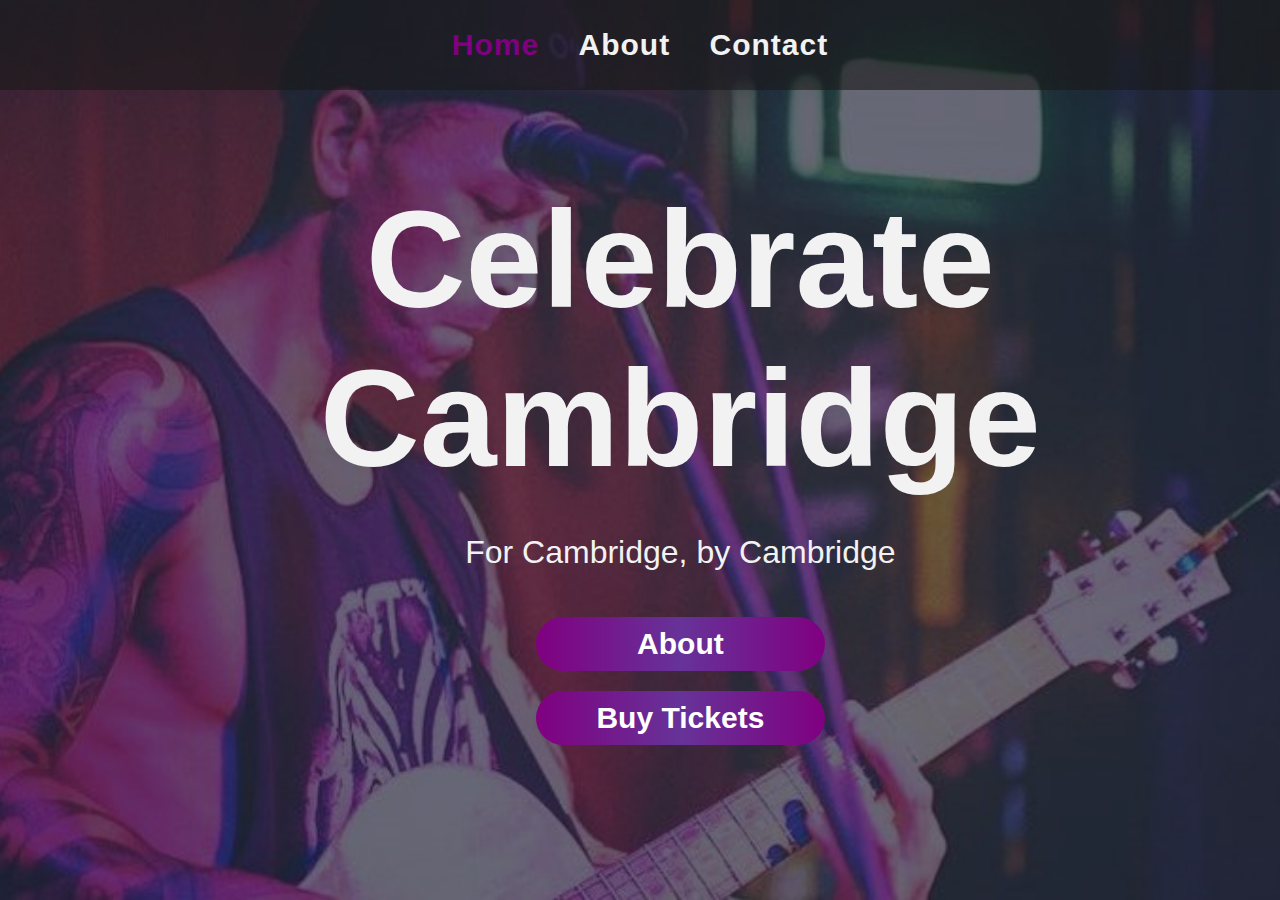
<file: index.html>
﻿<!DOCTYPE html>

<html lang="en" xmlns="http://www.w3.org/1999/xhtml">
<head>
    <meta charset="utf-8" />
    <title>Celebrate Cambridge | Home</title>
    <link rel="stylesheet" href="style.css" />
</head>
<body class="parallax">
    <!-- navigation bar -->
    <div class="topnav">
        <a href="index.html" style="flex: 25%; text-align: left; margin: 0 3%;">
            <!-- <div>Celebrate<br />Cambridge</div> -->
        </a>
        <div style="flex: 50%; text-align: center;">
            <a class="active" href="index.html">Home</a>
            <a href="about.html">About</a>
            <a href="mailto:ld@camhigh.school.nz">Contact</a>
        </div>
        <a href="tickets.html" style="flex: 25%; text-align: right; margin: 0 3%;">
            <!-- <div>Buy<br />Tickets</div> -->
        </a>
    </div>

    <!-- title, tag line, more nav buttons section -->
    <section class="main" style="height: auto; margin: 10vh auto;">
        <div class="total-center">
            <div style="font-size: 138px; font-weight: bold;">Celebrate<br />Cambridge</div>
            <div style="font-size: 32px; margin: 5%">For Cambridge, by Cambridge</div>
            <button class="medium" onclick="location.href='about.html'">About</button>
            <button class="medium" id="eventbrite-widget-modal-trigger-345092550107" type="button">Buy Tickets</button>
        </div>
    </section>


    <!-- embedded ticket sales -->
    <!-- Noscript content for added SEO -->
    <noscript><a href="https://www.eventbrite.com/e/celebrate-cambridge-tickets-345092550107" rel="noopener noreferrer" target="_blank">Buy Tickets on Eventbrite</a></noscript>
    <script src="https://www.eventbrite.co.nz/static/widgets/eb_widgets.js"></script>
    <script type="text/javascript">
        var exampleCallback = function () {
            console.log('Order complete!');
        };

        window.EBWidgets.createWidget({
            widgetType: 'checkout',
            eventId: '345092550107',
            modal: true,
            modalTriggerElementId: 'eventbrite-widget-modal-trigger-345092550107',
            onOrderComplete: exampleCallback
        });
    </script>
</body>
</html>
</file>
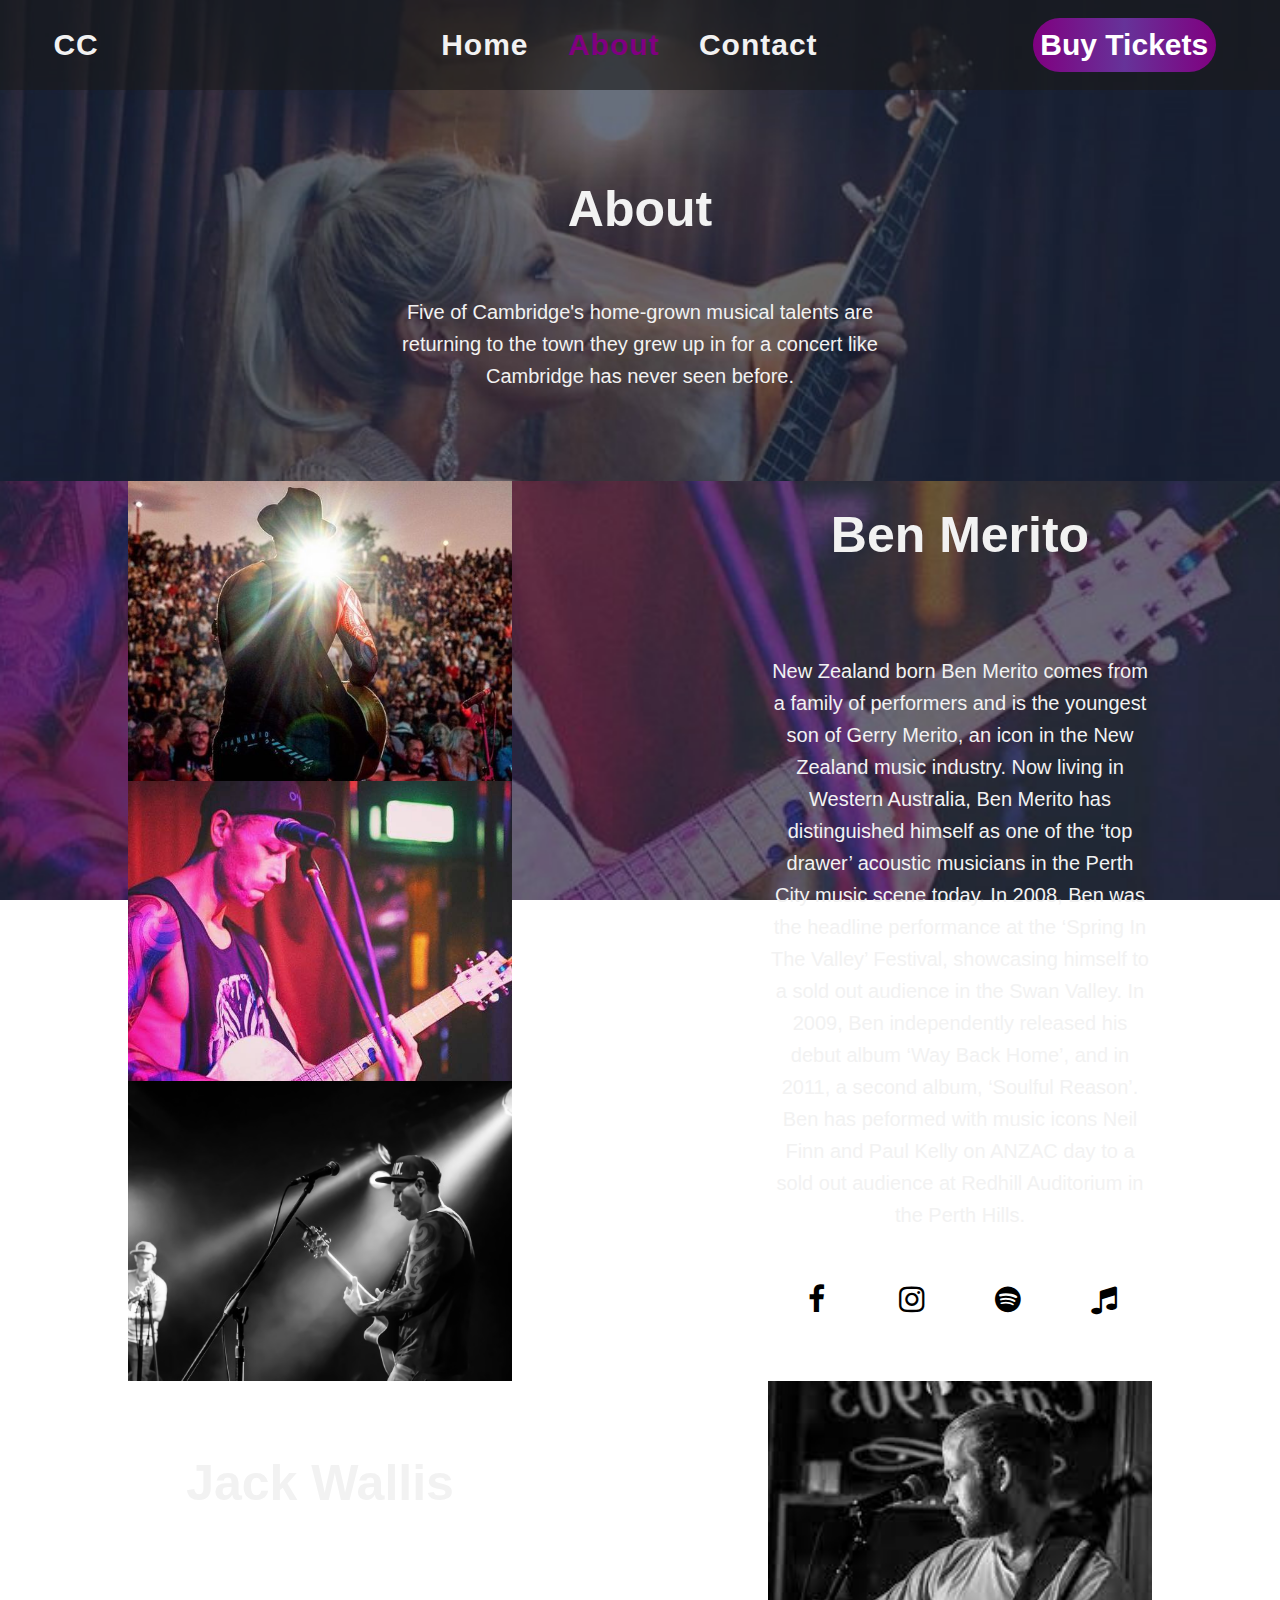
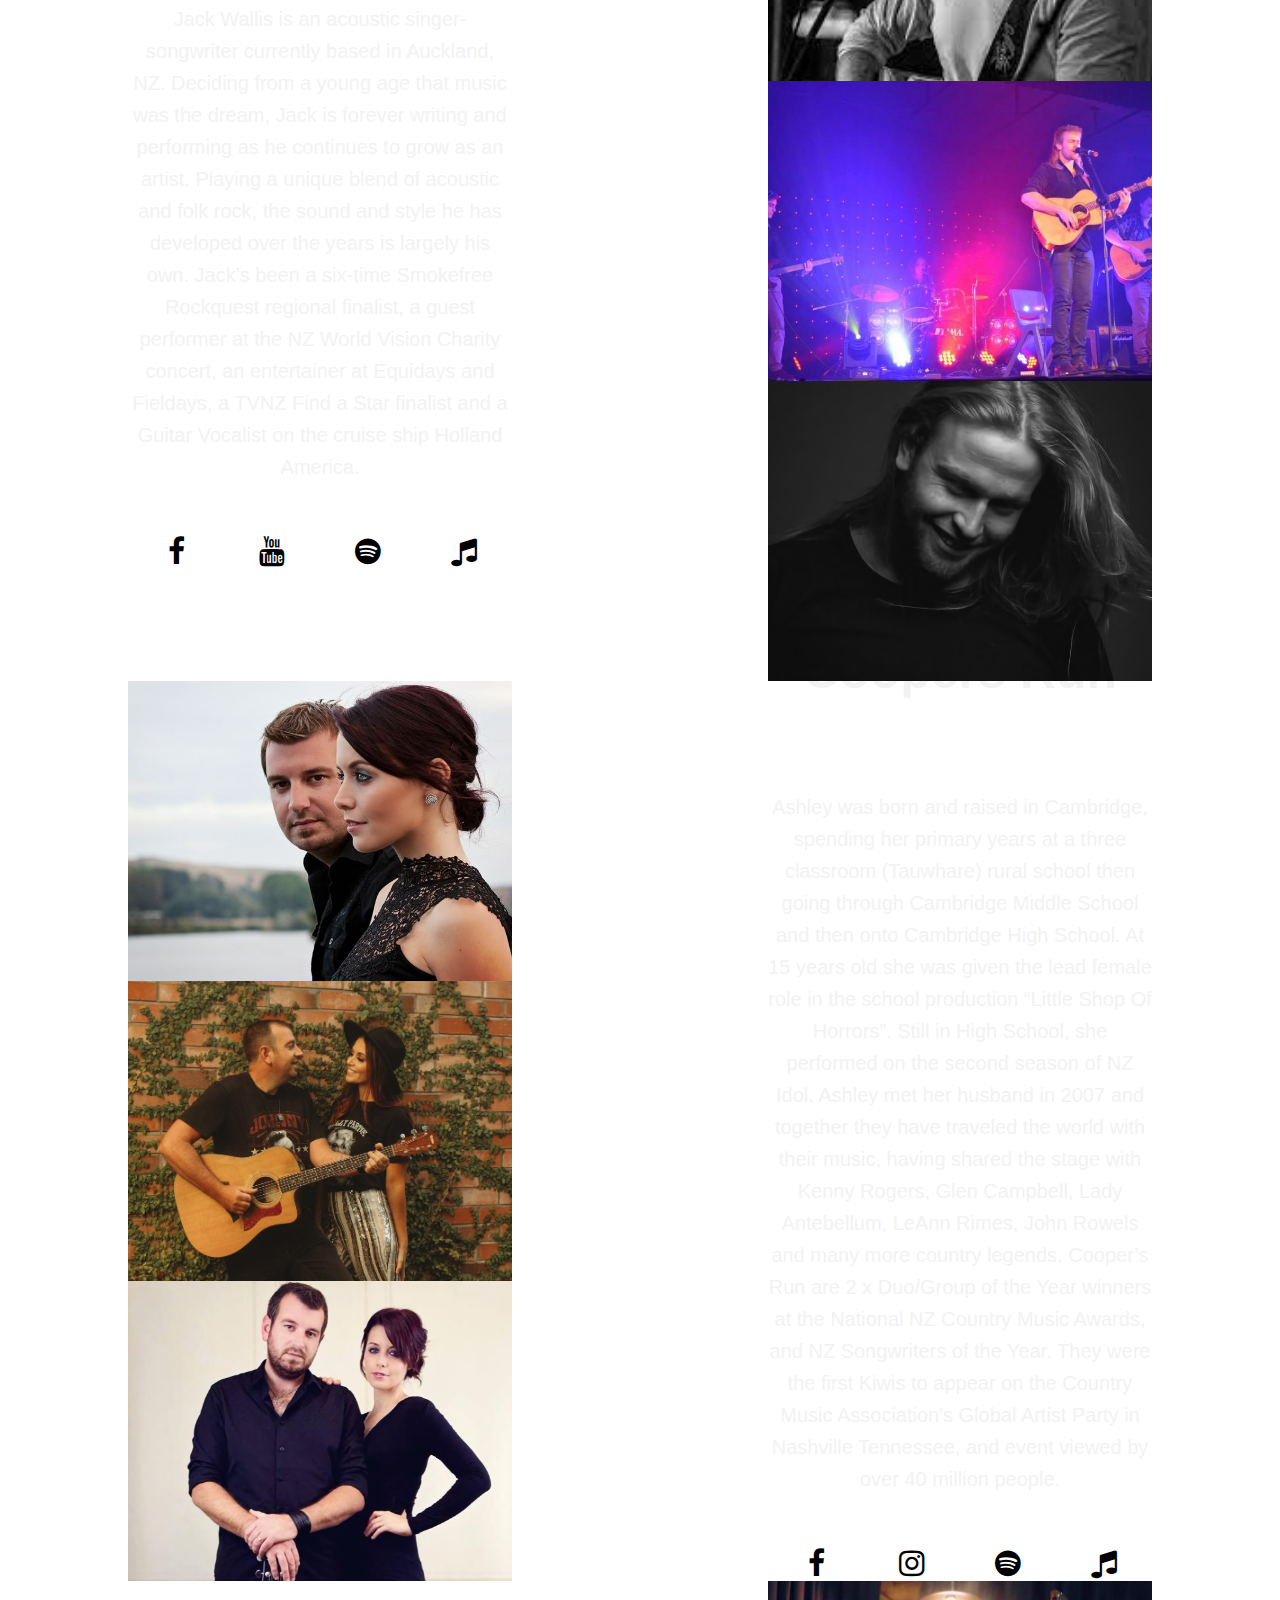
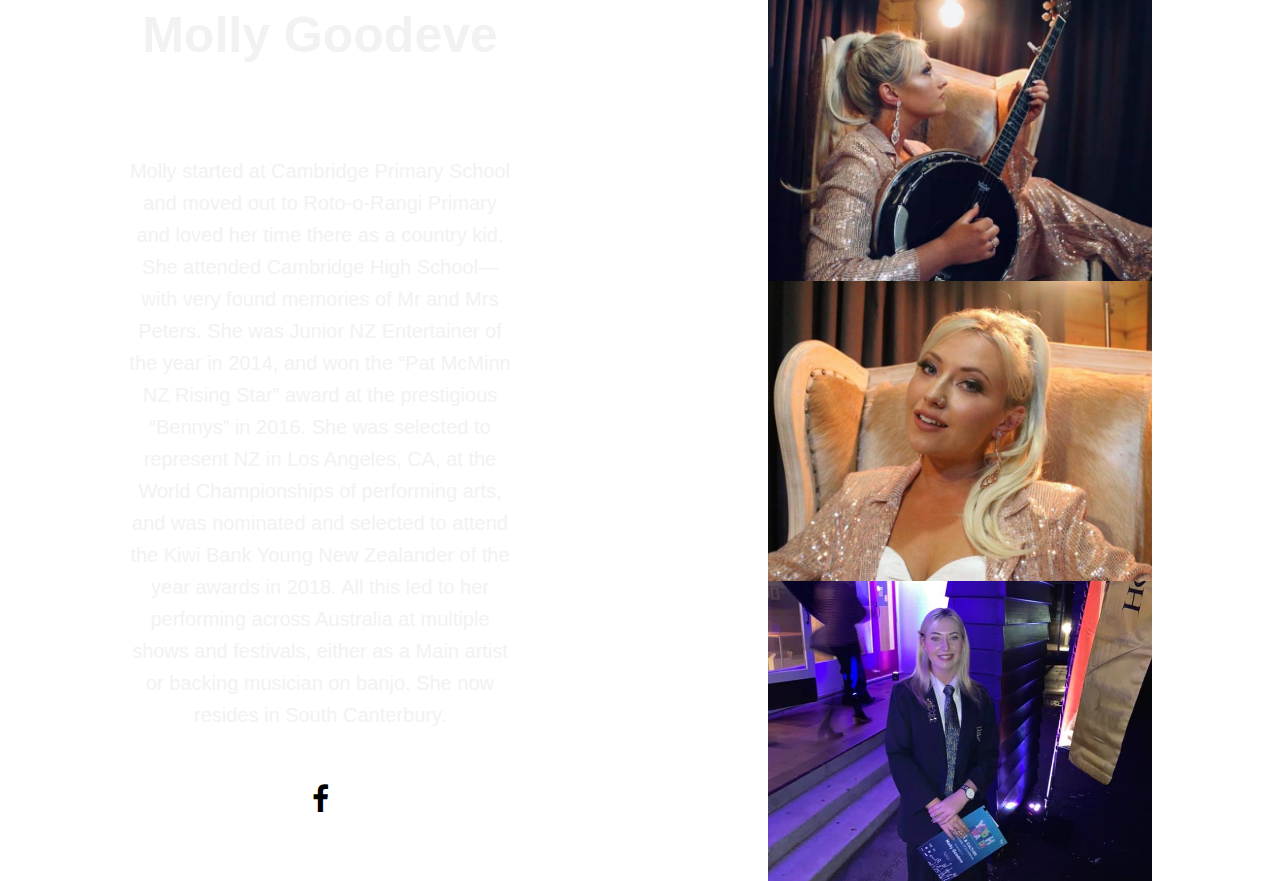
<file: about.html>
﻿<!DOCTYPE html>

<html lang="en" xmlns="http://www.w3.org/1999/xhtml">
<head>
    <meta charset="utf-8" />
    <title>Celebrate Cambridge | About</title>
    <link rel="stylesheet" href="style.css" />
    <link rel="stylesheet" href="https://cdnjs.cloudflare.com/ajax/libs/font-awesome/4.7.0/css/font-awesome.min.css">
    <style>
        .media-box {
            margin: 10% 0%;
            width: 100%;
            height: 5%;
            display: flex;
            justify-content: space-around;
        }

        .media-box a {
            width: 60px;
            margin: auto;
        }

        .media-button {
            width: 100%;
            height: 100%;
        }

        .fa {
            padding: 15px 0;
            font-size: 30px;
            text-align: center;
            text-decoration: none;
            background: white;
            color: black;
            float: left;
            border-radius: 20px;
        }

        .columns-container {
            display: flex;
            width: 100%;
            height: 100vh;
            margin: 0;
            align-items: center;
            justify-content: center;
        }

        .img-column {
            flex: 1 1;
            margin: 0 10%;
            height: 100%;
        }

            .img-column div {
                overflow: hidden;
                background-position: center;
                background-repeat: no-repeat;
                width: 100%;
                height: 33.33%;
            }

            .img-column div img {
                object-fit: cover;
                width: 100%;
                height: 100%;
            }

        .text-column {
            flex: 1 1;
            margin: 0 10%;
            text-align: center;
            line-height: 1.6;
            font-size: 20px;
        }

        .parallax-div {
            overflow: hidden;
            position: relative;
            width: 100%;
            background-image: url('assets/img/ben-merito/ben-2-shaded.jpg');
            background-attachment: fixed;
            background-size: cover;
            background-repeat: no-repeat;
            background-position: top center;
        }
    </style>
</head>
<body class="parallax" style="background-image: url('assets/img/molly-goodeve/molly-1-shaded.jpg');">
    <!-- navigation bar -->
    <div class="topnav">
        <a href="index.html" style="flex: 20%; text-align: left; margin: 0 3%;">
            <div>CC</div>
        </a>
        <div style="flex: 60%; text-align: center; margin: 0 5%;">
            <a href="index.html">Home</a>
            <a class="active" href="about.html">About</a>
            <a href="mailto:ld@camhigh.school.nz">Contact</a>
        </div>
        <button style="flex: 20%; margin: 10px 5%;" class="medium" id="eventbrite-widget-modal-trigger-345092550107" type="button">Buy Tickets</button>
    </div>

    <!-- about section -->
    <section style="width: 40%; margin: 7% auto;">
        <div style="text-align:center; font-size: 50px; font-weight: bold;">About<br /><br /></div>
        <div style="text-align:center; font-size: 20px; line-height: 1.6;">Five of Cambridge's home-grown musical talents are returning to the town they grew up in for a concert like Cambridge has never seen before. </div>
    </section>

    <!-- artist section -->
    <section>
        <!-- ben merito -->
        <div class="columns-container parallax-div" style="background-image: url('assets/img/ben-merito/ben-2-shaded.jpg');">
            <div class="img-column">
                <div><img style="object-position: top;" src="assets/img/ben-merito/ben-1.jpg" /></div>
                <div><img src="assets/img/ben-merito/ben-2.jpg" /></div>
                <div><img src="assets/img/ben-merito/ben-3.png" /></div>
            </div>
            <div class="text-column">
                <b style="font-size: 50px;">Ben Merito<br /><br /></b>
                New Zealand born Ben Merito comes from a family of performers and is the youngest son of Gerry Merito, an icon in the New Zealand music industry.
                Now living in Western Australia, Ben Merito has distinguished himself as one of the ‘top drawer’ acoustic musicians in the Perth City music scene today.
                In 2008, Ben was the headline performance at the ‘Spring In The Valley’ Festival, showcasing himself to a sold out audience in the Swan Valley.
                In 2009, Ben independently released his debut album ‘Way Back Home’, and in 2011, a second album, ‘Soulful Reason’.
                Ben has peformed with music icons Neil Finn and Paul Kelly on ANZAC day to a sold out audience at Redhill Auditorium in the Perth Hills.
                <div class=media-box>
                    <a href="https://www.facebook.com/benmeritomusic/" class="fa fa-facebook" target="_blank"></a>
                    <a href="https://www.instagram.com/_ben_merito_/" class="fa fa-instagram" target="_blank"></a>
                    <a href="https://open.spotify.com/artist/2h5ggCdQFWMsvUVqapgQ6u" class="fa fa-spotify" target="_blank"></a>
                    <a href="https://music.apple.com/us/artist/ben-merito/340369779" class="fa fa-music" target="_blank"></a>
                </div>
            </div>
        </div>

        <!-- jack wallis -->
        <div class="columns-container parallax-div" style="background-image: url('assets/img/jack-wallis/jack-2-shaded.jpg');">
            <div class="text-column">
                <b style="font-size: 50px;">Jack Wallis<br /><br /></b>
                ​Jack Wallis is an acoustic singer-songwriter currently based in Auckland, NZ.
                Deciding from a young age that music was the dream, Jack is forever writing and performing as he continues to grow as an artist.
                Playing a unique blend of acoustic and folk rock, the sound and style he has developed over the years is largely his own.
                Jack’s been a six-time Smokefree Rockquest regional finalist, a guest performer at the NZ World Vision Charity concert, an entertainer at Equidays and Fieldays, a TVNZ Find a Star finalist and a Guitar Vocalist on the cruise ship Holland America.
                <div class=media-box>
                    <a href="https://www.facebook.com/jackwallismusic" class="fa fa-facebook" target="_blank"></a>
                    <a href="https://www.youtube.com/user/Jackwallismusic/videos" class="fa fa-youtube" target="_blank"></a>
                    <a href="https://open.spotify.com/artist/0keuFc4Y5ug8UeUe6zJhzb" class="fa fa-spotify" target="_blank"></a>
                    <a href="https://music.apple.com/us/artist/jack-wallis/1456335563" class="fa fa-music" target="_blank"></a>
                </div>
            </div>
            <div class="img-column">
                <div><img style="object-position: top;" src="assets/img/jack-wallis/jack-wallis-1.jpg" /></div>
                <div><img src="assets/img/jack-wallis/jack-wallis-2.jpg" /></div>
                <div><img style="object-position: top;" src="assets/img/jack-wallis/jack-wallis-3.png" /></div>
            </div>
        </div>

        <!-- coopers run -->
        <div class="columns-container parallax-div" style="background-image: url('assets/img/coopers-run/coopers-shaded.jpg');">
            <div class="img-column">
                <div><img src="assets/img/coopers-run/coopers-run-1.jpg" /></div>
                <div><img style="object-position: top;" src="assets/img/coopers-run/coopers-run-4.jpg" /></div>
                <div><img style="object-position: top;" src="assets/img/coopers-run/coopers-run-3.png" /></div>
            </div>
            <div class="text-column">
                <b style="font-size: 50px;">Coopers Run<br /><br /></b>
                Ashley was born and raised in Cambridge, spending her primary years at a three classroom (Tauwhare) rural school then going through Cambridge Middle School and then onto Cambridge High School.
                At 15 years old she was given the lead female role in the school production “Little Shop Of Horrors”. Still in High School, she performed on the second season of NZ Idol.
                Ashley met her husband in 2007 and together they have traveled the world with their music, having shared the stage with Kenny Rogers, Glen Campbell, Lady Antebellum, LeAnn Rimes, John Rowels and many more country legends.
                Cooper’s Run are 2 x Duo/Group of the Year winners at the National NZ Country Music Awards, and NZ Songwriters of the Year.
                They were the first Kiwis to appear on the Country Music Association's Global Artist Party in Nashville Tennessee, and event viewed by over 40 million people.
                <div class=media-box>
                    <a href="https://www.facebook.com/coopersrun" class="fa fa-facebook" target="_blank"></a>
                    <a href="https://www.instagram.com/coopersrunofficial/?hl=en" class="fa fa-instagram" target="_blank"></a>
                    <a href="https://open.spotify.com/artist/4WKh5MpQdIYXpFvxpSeG6T" class="fa fa-spotify" target="_blank"></a>
                    <a href="https://music.apple.com/us/artist/coopers-run/546579556" class="fa fa-music" target="_blank"></a>
                </div>
            </div>
        </div>


        <!-- molly goodeve -->
        <div class="columns-container parallax-div" style="background-image: url('assets/img/molly-goodeve/molly-1-shaded.jpg');">
            <div class="text-column">
                <b style="font-size: 50px;">Molly Goodeve<br /><br /></b>
                Molly started at Cambridge Primary School and moved out to Roto-o-Rangi Primary and loved her time there as a country kid.
                She attended Cambridge High School—with very found memories of Mr and Mrs Peters. She was Junior NZ Entertainer of the year in 2014,
                and won the “Pat McMinn NZ Rising Star” award at the prestigious “Bennys” in 2016.
                She was selected to represent NZ in Los Angeles, CA, at the World Championships of performing arts, and was nominated and selected to attend the Kiwi Bank Young New Zealander of the year awards in 2018.
                All this led to her performing across Australia at multiple shows and festivals, either as a Main artist or backing musician on banjo. She now resides in South Canterbury.
                <div class=media-box>
                    <a href="https://www.facebook.com/molly.goodeve" class="fa fa-facebook" target="_blank"></a>
                </div>
            </div>
            <div class="img-column">
                <div><img src="assets/img/molly-goodeve/molly-1.jpg" /></div>
                <div><img style="object-position: top;" src="assets/img/molly-goodeve/molly-2.jpg" /></div>
                <div><img src="assets/img/molly-goodeve/molly-3.jpg" /></div>
            </div>
        </div>

        <!-- charity section -->
        <!--<section style="width: 40%; margin: 7% auto; padding-bottom: 50px;">
            <div style="text-align:center; font-size: 50px; font-weight: bold;">Charities<br /><br /></div>
            <div style="text-align:center; font-size: 20px; line-height: 1.6;">To give back to the town that raised such talents, Celebrate Cambridge is donating all proceeds to local charities.<br /> **add more**</div>
        </section>-->
    </section>


    <!-- Noscript content for added SEO -->
    <noscript><a href="https://www.eventbrite.com/e/celebrate-cambridge-tickets-345092550107" rel="noopener noreferrer" target="_blank">Buy Tickets on Eventbrite</a></noscript>
    <script src="https://www.eventbrite.co.nz/static/widgets/eb_widgets.js"></script>
    <script type="text/javascript">
    var exampleCallback = function() {
        console.log('Order complete!');
    };

    window.EBWidgets.createWidget({
        widgetType: 'checkout',
        eventId: '345092550107',
        modal: true,
        modalTriggerElementId: 'eventbrite-widget-modal-trigger-345092550107',
        onOrderComplete: exampleCallback
    });
    </script>
</body>
</html>
</file>
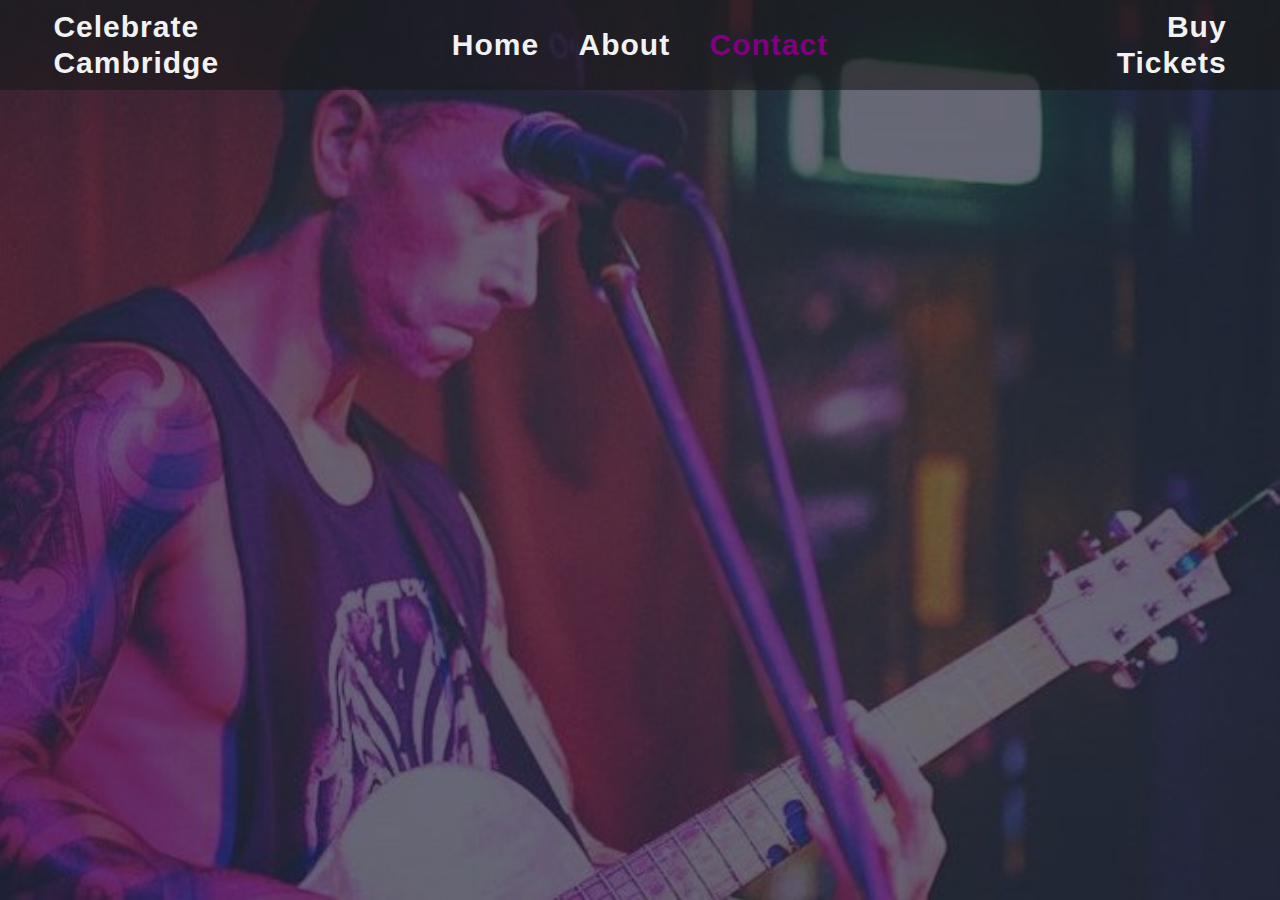
<file: contact.html>
﻿<!DOCTYPE html>

<html lang="en" xmlns="http://www.w3.org/1999/xhtml">
<head>
    <meta charset="utf-8" />
    <title>Celebrate Cambridge | Contact Us</title>
    <link rel="stylesheet" href="style.css" />
</head>
<body class="parallax">
    <!-- navigation bar -->
    <div class="topnav">
        <a href="index.html" style="flex: 25%; text-align: left; margin: 0 3%;">
            <div>Celebrate<br />Cambridge</div>
        </a>
        <div style="flex: 50%; text-align: center;">
            <a href="index.html">Home</a>
            <a href="about.html">About</a>
            <a class="active" href="contact.html">Contact</a>
        </div>
        <a href="tickets.html" style="flex: 25%; text-align: right; margin: 0 3%;">
            <div>Buy<br />Tickets</div>
        </a>
    </div>
</body>
</html>
</file>
<file: style.css>
﻿::-webkit-scrollbar {
    display: none;
}

body {
    margin: 0;
    font-family: "AvenirNext","Helvetica Neue",Helvetica,Arial,sans-serif;
    height: 100vh;
    color: #f2f2f2;
    overflow-y: scroll;
    cursor: default;
}

.parallax {
    background-image: url('assets/img/ben-merito/ben-2-shaded.jpg');
    background-repeat: no-repeat;
    background-size: cover;
    background-attachment: fixed;
    background-position: center;
}

.topnav {
    display: flex;
    flex: 1 1 1;
    justify-content: space-between;
    align-items: center;
    font-weight: bold;
    overflow: hidden;
    height: 10%;
    line-height: 1.2;
    font-size: 30px;
    background-color: rgba(25, 25, 25, 0.6);
    letter-spacing: 1px;
    vertical-align: middle;
}

    .topnav a {
        color: #f2f2f2;
        padding: 0 15px;
        text-decoration: none;
        width: 100%;
        display: inline;
    }

        .topnav a.active {
            color: #800080;
        }

        .topnav a:hover {
            color: #db7093;
            transition: color 0.5s;
        }

section.main {
    width: 50%;
    margin: auto;
    height: 90vh;
    text-align: center;
    color: #f2f2f2;
    font-size: 32px;
}

.total-center {
    height: auto;
    display: inline-block;
}

button {
    cursor: pointer;
}

    button.medium {
        border-radius: 40px;
        border: #f2f2f2;
        width: 40%;
        margin: 10px 30%;
        padding: 10px 0;
        font-size: 30px;
        font-weight: 700;
        background: linear-gradient(to right, #800080, #663399, #800080);
        color: white;
    }

        button.medium:hover {
            background: linear-gradient(to right, #680468, #542c7c, #680468);
            transition: background 0.5s ease-in;
            -webkit-transition: background 0.5s ease-in;
        }

    button:active {
        transform: translateY(1px);
    }
</file>
